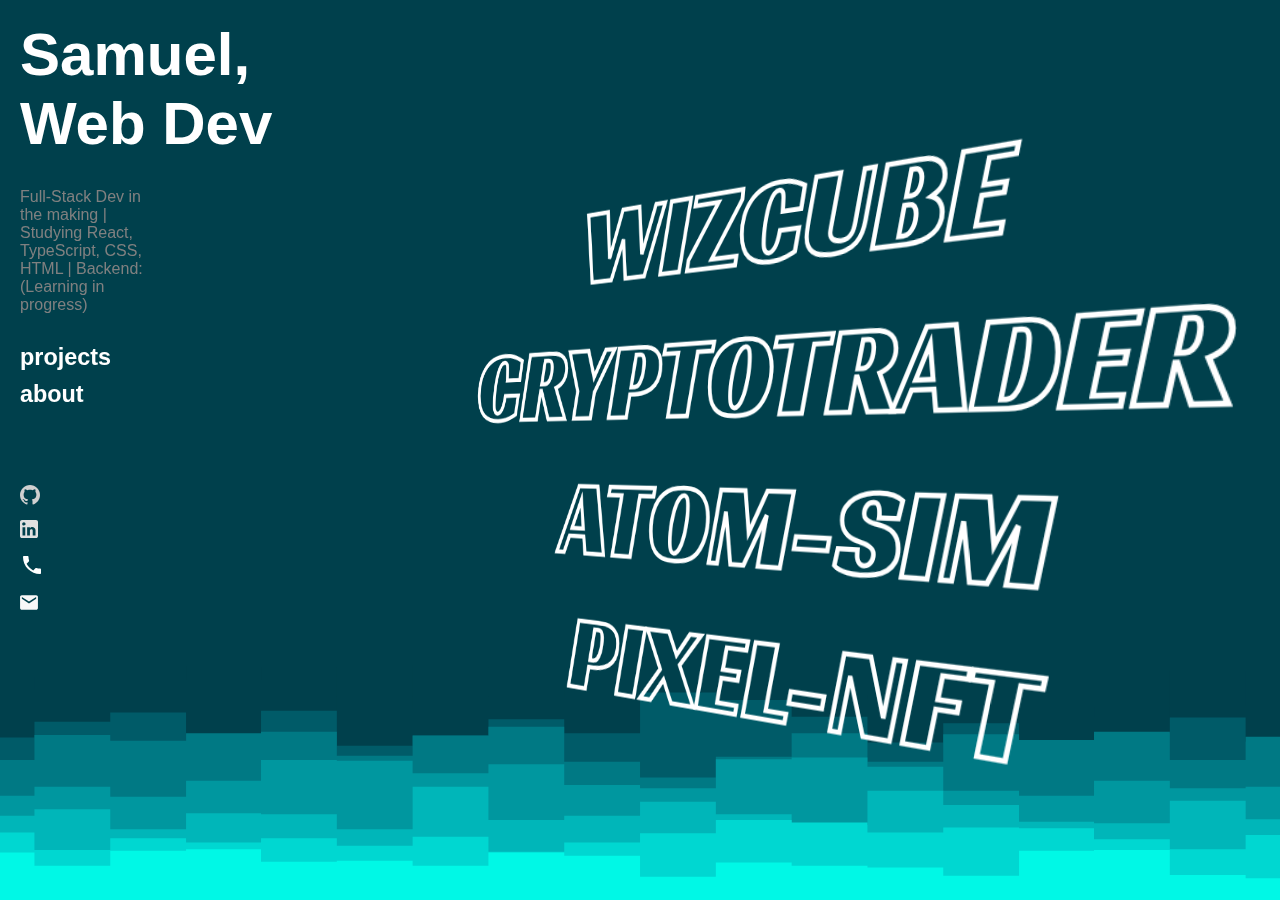
<file: index.html>
<!DOCTYPE html>
<html lang="en">
<head>
    <meta charset="UTF-8">
    <title>Projects</title>
    <link rel="stylesheet" href="style.css">
    <meta name="viewport" content="width=device-width, initial-scale=1" />

    <style>
        /* Your existing CSS styles */
        body {
            opacity: 0; /* Initial opacity set to 0 */
        }

        body.fade-in {
            opacity: 1; /* Opacity set to 1 on page load */
            transition: opacity 1s ease-in-out; /* Add transition effect */
        }
    </style>

</head>
<body onunload='updateOpacity()'>
<script>
    document.addEventListener('DOMContentLoaded', function() {
        // Add 'fade-in' class to the body element after the content is loaded
        document.body.classList.add('fade-in');
    });
</script>
<div id="front">
    <h1 id="logo-name" ><a href="index.html">Samuel, <br> Web Dev</a></h1>
    <div id="menu-wrap">
        <p id="small-pitch">Full-Stack Dev in the making | Studying React, TypeScript, CSS, HTML | Backend: (Learning in progress)</p>
        <div id="menu" ></div>
        <ul id="navbar">
            <ul id="menuss">
                <li id="projects-nav" class="nav-bar">
                    <h3>projects</h3>
                </li>
                <li id="about-nav" class="nav-bar">
                    <h3>about</h3>
                </li>
                <li >
                    <h3 id="socials">
                        socials
                    </h3>
                </li>
            </ul>
            <ul id="logosss">
                <li id='github' class="nav-bar">
                    <a href="https://github.com/SamuelKodehode"><img src="assets/images/Vector.svg" alt=""></a>
                </li>
                <li id="linkedIn" class="nav-bar">
                    <a href="https://www.linkedin.com/in/samuel-stjernstr%C3%B8m-gimse-a098b11b4/"><img src="assets/images/Vector2.svg" alt=""></a>
                </li>
                <li id="phone-number" class="nav-bar">
                    <img id="phonePic" src="assets/images/mdi_phone.svg" alt="">
                    <a href="tel:95464712"><h1 id="numberPhone" >95464712</h1></a>
                </li>
                <li id="email" class="nav-bar">
                    <a href=mailto:samuel.kodehode@gmail.com><img id="mail-pic" src="assets/images/material-symbols_contact-mail-sharp.svg" alt=""></a>
                </li>
            </ul>
        </ul>
    </div>
</div>

<div id="projects">
    <h1 id="wiz-cube" class="project-text">WIZCUBE</h1>
    <h1 id="clicker" class="project-text">CRYPTOTRADER</h1>
    <h1 id="plant-reminder" class="project-text">ATOM-SIM</h1>
    <h1 id="nft" class="project-text">PIXEL-NFT</h1>
</div>
<!--<div class="vig" id="top">
</div>
<div class="vig hey" id="bottom">
</div>-->
<img id="back-ground" src="assets/images/layered-steps-haikei%20(3).svg" alt="">
<script src="script.js"></script>

</body>
</html>
</file>
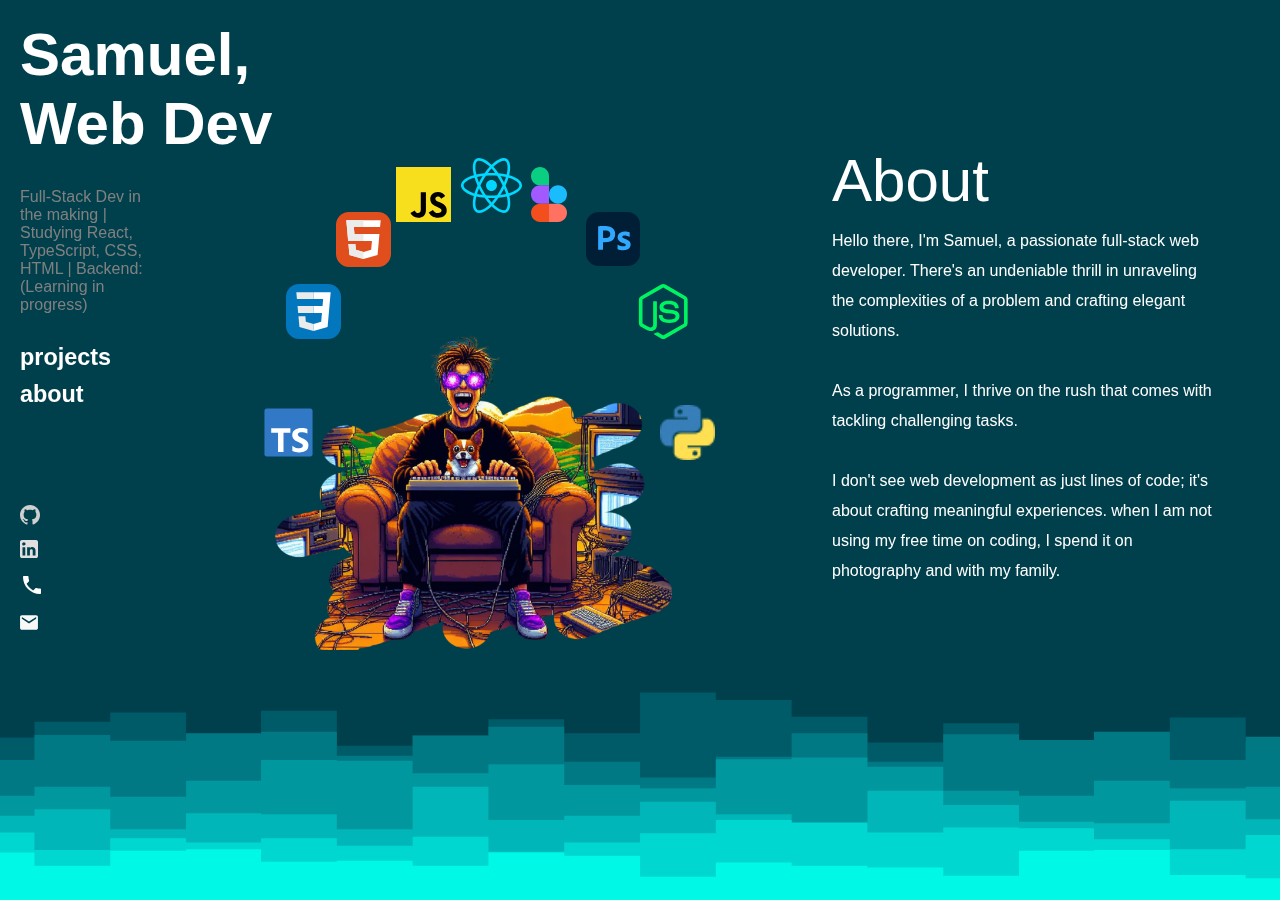
<file: about.html>
<!DOCTYPE html>
<html lang="en">
<head>
	<meta charset="UTF-8">
	<title>Projects</title>
	<link rel="stylesheet" href="aboutStyles.css">
	<meta name="viewport" content="width=device-width, initial-scale=1" />
	<script src="https://code.jquery.com/jquery-3.6.4.min.js"></script>
	<style>

        @keyframes floatSpace {
            20% {
                transform: scale(1.1) translateX(-1%);
                rotate: 4deg;
            }
            40% {
                transform: scale(0.9) translateX(4%);
            }
            60% {
                transform: scale(1.1) translateX(-4%);
                rotate: -4deg;
            }
            80% {
                transform: scale(0.9) translateX(4%);
            }
			100% {

			}
        }

	</style>
	<style>
        /* Your existing CSS styles */
        body {
            opacity: 0; /* Initial opacity set to 0 */
        }

        body.fade-in {
            opacity: 1; /* Opacity set to 1 on page load */
            transition: opacity 1s ease-in-out; /* Add transition effect */
        }
	</style>
	<script>
		document.addEventListener('DOMContentLoaded', function() {
			// Add 'fade-in' class to the body element after the content is loaded
			document.body.classList.add('fade-in');
		});
	</script>
	<script>
		function getRandomDelay() {
			return Math.random() * 4; // Adjust the multiplier for the desired range
		}

		// Apply animation with random delays
		$(document).ready(function() {
			$('.tech-stack-logos').each(function() {
				$(this).css('animation', 'floatSpace 10s infinite linear');
				$(this).css('animation-direction', 'alternate');
				$(this).css('animation-delay', getRandomDelay() + 's');
			});
		});
	</script>
</head>
<body onunload='updateOpacity()'>
<div id="front">
	<h1 id="logo-name" ><a href="index.html">Samuel, <br> Web Dev</a></h1>
	<div id="menu-wrap">
		<p id="small-pitch">Full-Stack Dev in the making | Studying React, TypeScript, CSS, HTML | Backend: (Learning in progress)</p>
		<div id="menu" ></div>
		<ul id="navbar">
			<ul id="menuss">
				<li id="projects-nav" class="nav-bar">
					<h3>projects</h3>
				</li>
				<li id="about-nav" class="nav-bar">
					<h3>about</h3>
				</li>
				<li >
					<h3 id="socials">
						socials
					</h3>
				</li>
			</ul>
			<ul id="logosss">
				<li id='github' class="nav-bar">
					<a href="https://github.com/SamuelKodehode"><img src="assets/images/Vector.svg" alt=""></a>
				</li>
				<li id="linkedIn" class="nav-bar">
					<a href="https://www.linkedin.com/in/samuel-stjernstr%C3%B8m-gimse-a098b11b4/"><img src="assets/images/Vector2.svg" alt=""></a>
				</li>
				<li id="phone-number" class="nav-bar">
					<img id="phonePic" src="assets/images/mdi_phone.svg" alt="">
					<a href="tel:95464712"><h1 id="numberPhone" >95464712</h1></a>
				</li>
				<li id="email" class="nav-bar">
					<a  href=mailto:samuel.kodehode@gmail.com><img  id="mail-pic"  src="assets/images/material-symbols_contact-mail-sharp.svg" alt=""></a>
				</li>
			</ul>

		</ul>
	</div>
</div>
<section id="section-1">
	<div id="profile-pic">
		<div id="tech-stack-about">
			<img id="pic1" class="tech-stack-logos" src="assets/images/vscode-icons_file-type-typescript-official.svg" alt="">
			<img id="pic2" class="tech-stack-logos" src="assets/images/skill-icons_css.svg" alt="">
			<img id="pic3" class="tech-stack-logos" src="assets/images/Group.svg" alt="">
			<img id="pic4" class="tech-stack-logos" src="assets/images/logos_javascript.svg" alt="">
			<img id="pic5" class="tech-stack-logos" src="assets/images/logos_react.svg" alt="">
			<img id="pic6" class="tech-stack-logos" src="assets/images/logos_figma.svg" alt="">
			<img id="pic7" class="tech-stack-logos" src="assets/images/ps.svg" alt="">
			<img id="pic8" class="tech-stack-logos" src="assets/images/node.svg" alt="">
			<img id="pic9" class="tech-stack-logos" src="assets/images/logos_python.png" alt="">
		</div>
		<img id="profile-pic-img" src="assets/images/pp.png" alt="">
	</div>
	<div id="about">
		<h2 id="about-title">About</h2>
		<p id="about-text">
			Hello there, I'm Samuel, a passionate full-stack web developer. There's an undeniable thrill in unraveling the complexities of a problem and crafting elegant solutions.
			<br>
			<br>
			As a programmer, I thrive on the rush that comes with tackling challenging tasks.
			<br>
			<br>
			I don't see web development as just lines of code; it's about crafting meaningful experiences. when I am not using my free time on coding, I spend it on photography and with my family.
		</p>
	</div>
</section>
<img id="back-ground" src="assets/images/layered-steps-haikei%20(3).svg" alt="">

<script src="script.js"></script>
<script src="aboutScript.js"></script>
</body>
</html>
</file>
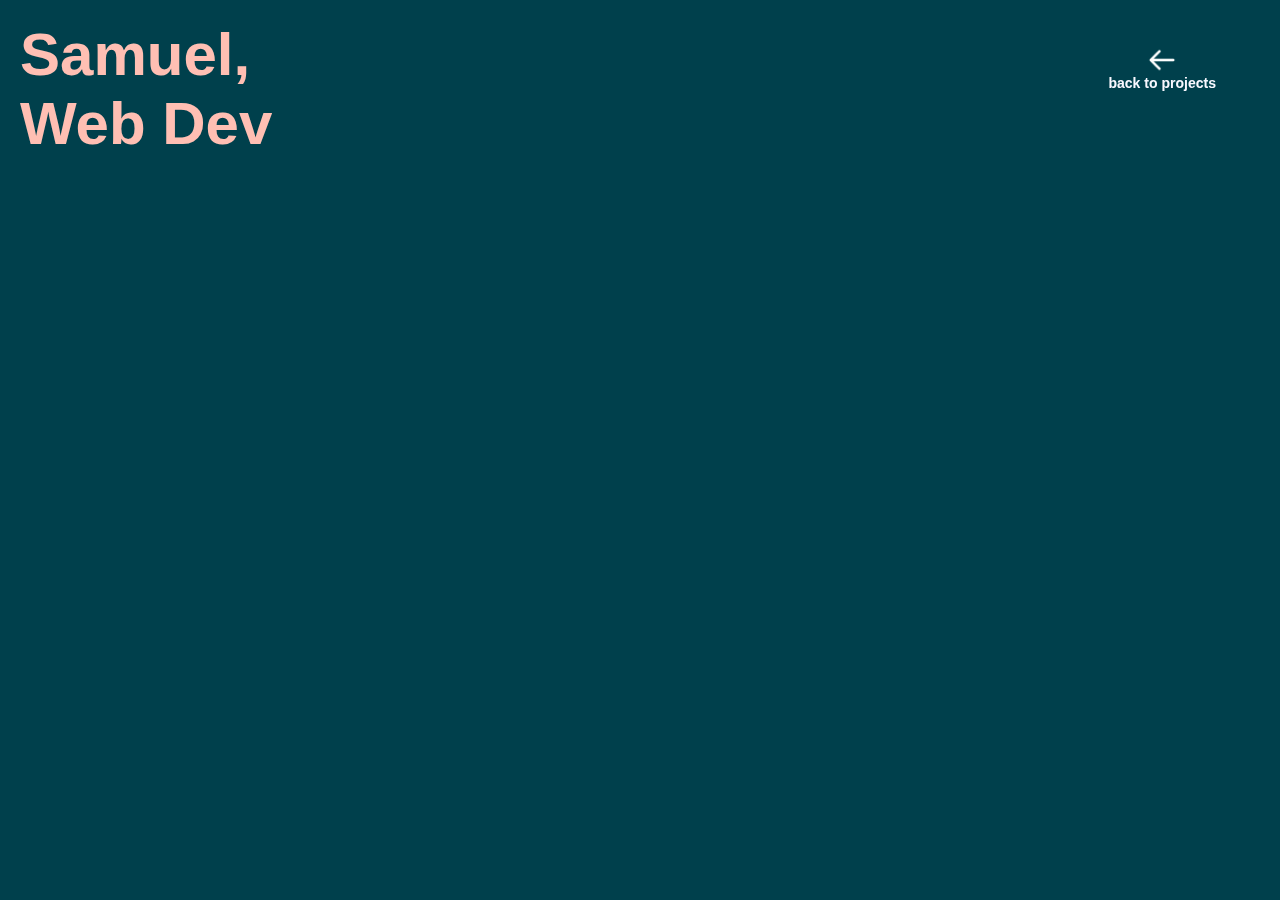
<file: wizCubePage.html>
<!DOCTYPE html>
<html lang="en">
<head>
	<meta charset="UTF-8">
	<title>Wiz-Cube</title>
	<link rel="stylesheet" href="styles-projects.css">
</head>
<body onload="setTimeout(vignetteInn, 700)">
<div id="all">

</div>
<div id="front">
	<h1 id="logo-name" ><a href="index.html">Samuel, <br> Web Dev</a></h1>
</div>

<div id="back-arrow">
	<img id="arrow-img" src="assets/images/arrow-left-55.png" alt="">
	<h3>back to projects</h3>
</div>
<div id="project-hero-div">
	<h1 id="project-title">WizCube</h1>
</div>
<div class="vig" id="top">
</div>
<div class="vig hey" id="bottom">
</div>


<script src="script.js"></script>
</body>
</html>
</file>
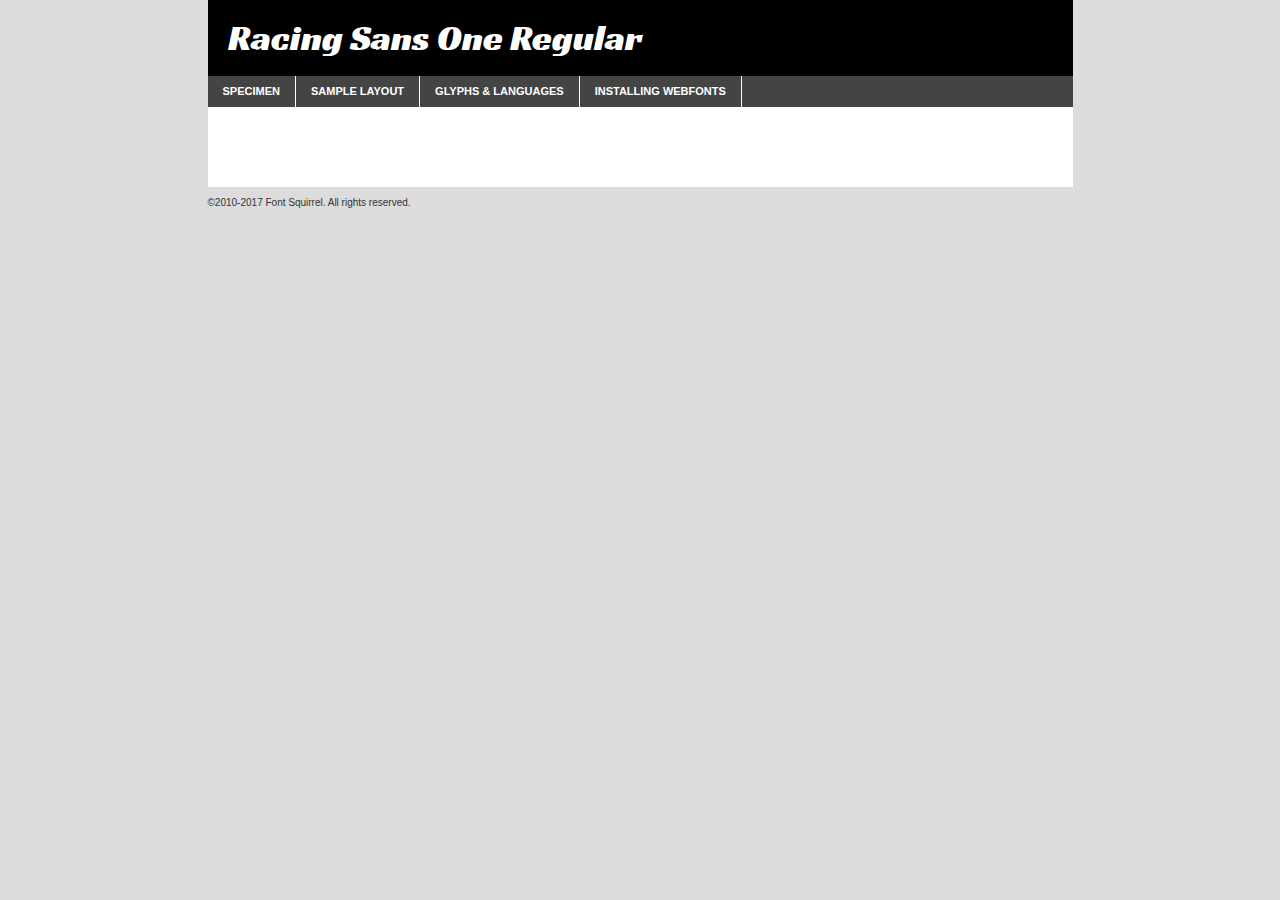
<file: webfontkit-20240203-104219/racingsansone-regular-demo.html>
<!DOCTYPE html PUBLIC "-//W3C//DTD XHTML 1.0 Transitional//EN"
        "http://www.w3.org/TR/xhtml1/DTD/xhtml1-transitional.dtd">

<html xmlns="http://www.w3.org/1999/xhtml" xml:lang="en" lang="en">
<head>
    <meta http-equiv="Content-Type" content="text/html; charset=utf-8"/>
    <script src="http://ajax.googleapis.com/ajax/libs/jquery/1.7.2/jquery.min.js" type="text/javascript" charset="utf-8"></script>
    <script type="text/javascript">
		(function($) {
			$.fn.easyTabs = function(option) {
				var param = jQuery.extend({ fadeSpeed: 'fast', defaultContent: 1, activeClass: 'active' }, option);
				$(this).each(function() {
					var thisId = '#' + this.id;
					if ( param.defaultContent == '' )
					{
						param.defaultContent = 1;
					}
					if ( typeof param.defaultContent == 'number' )
					{
						var defaultTab = $(thisId + ' .tabs li:eq(' + (param.defaultContent - 1) + ') a').attr('href').substr(1);
					}
					else
					{
						var defaultTab = param.defaultContent;
					}
					$(thisId + ' .tabs li a').each(function() {
						var tabToHide = $(this).attr('href').substr(1);
						$('#' + tabToHide).addClass('easytabs-tab-content');
					});
					hideAll();
					changeContent(defaultTab);

					function hideAll() {$(thisId + ' .easytabs-tab-content').hide();}

					function changeContent(tabId)
					{
						hideAll();
						$(thisId + ' .tabs li').removeClass(param.activeClass);
						$(thisId + ' .tabs li a[href=#' + tabId + ']').closest('li').addClass(param.activeClass);
						if ( param.fadeSpeed != 'none' )
						{
							$(thisId + ' #' + tabId).fadeIn(param.fadeSpeed);
						}
						else
						{
							$(thisId + ' #' + tabId).show();
						}
					}

					$(thisId + ' .tabs li').click(function() {
						var tabId = $(this).find('a').attr('href').substr(1);
						changeContent(tabId);
						return false;
					});
				});
			}
		})(jQuery);
    </script>
    <link rel="stylesheet" href="specimen_files/specimen_stylesheet.css" type="text/css" charset="utf-8"/>
    <link rel="stylesheet" href="stylesheet.css" type="text/css" charset="utf-8"/>

    <style type="text/css">
        		body {
			font-family: 'racing_sans_oneregular';
        		}

            </style>

    <title>Racing Sans One Regular Specimen</title>


    <script type="text/javascript" charset="utf-8">
		$(document).ready(function() {
			$('#container').easyTabs({ defaultContent: 1 });
		});
    </script>
</head>

<body>
<div id="container">
    <div id="header">
		Racing Sans One Regular    </div>
    <ul class="tabs">
        <li><a href="#specimen">Specimen</a></li>
        <li><a href="#layout">Sample Layout</a></li>
		        <li><a href="#glyphs">Glyphs &amp; Languages</a></li>
        <li><a href="#installing">Installing Webfonts</a></li>

    </ul>

    <div id="main_content">


        <div id="specimen">

            <div class="section">
                <div class="grid12 firstcol">
                    <div class="huge">AaBb</div>
                </div>
            </div>

            <div class="section">
                <div class="glyph_range">A&#x200B;B&#x200b;C&#x200b;D&#x200b;E&#x200b;F&#x200b;G&#x200b;H&#x200b;I&#x200b;J&#x200b;K&#x200b;L&#x200b;M&#x200b;N&#x200b;O&#x200b;P&#x200b;Q&#x200b;R&#x200b;S&#x200b;T&#x200b;U&#x200b;V&#x200b;W&#x200b;X&#x200b;Y&#x200b;Z&#x200b;a&#x200b;b&#x200b;c&#x200b;d&#x200b;e&#x200b;f&#x200b;g&#x200b;h&#x200b;i&#x200b;j&#x200b;k&#x200b;l&#x200b;m&#x200b;n&#x200b;o&#x200b;p&#x200b;q&#x200b;r&#x200b;s&#x200b;t&#x200b;u&#x200b;v&#x200b;w&#x200b;x&#x200b;y&#x200b;z&#x200b;1&#x200b;2&#x200b;3&#x200b;4&#x200b;5&#x200b;6&#x200b;7&#x200b;8&#x200b;9&#x200b;0&#x200b;&amp;&#x200b;.&#x200b;,&#x200b;?&#x200b;!&#x200b;&#64;&#x200b;(&#x200b;)&#x200b;#&#x200b;$&#x200b;%&#x200b;*&#x200b;+&#x200b;-&#x200b;=&#x200b;:&#x200b;;</div>
            </div>
            <div class="section">
                <div class="grid12 firstcol">
                    <table class="sample_table">
                        <tr>
                            <td>10</td>
                            <td class="size10">abcdefghijklmnopqrstuvwxyzABCDEFGHIJKLMNOPQRSTUVWXYZ0123456789abcdefghijklmnopqrstuvwxyzABCDEFGHIJKLMNOPQRSTUVWXYZ0123456789abcdefghijklmnopqrstuvwxyzABCDEFGHIJKLMNOPQRSTUVWXYZ</td>
                        </tr>
                        <tr>
                            <td>11</td>
                            <td class="size11">abcdefghijklmnopqrstuvwxyzABCDEFGHIJKLMNOPQRSTUVWXYZ0123456789abcdefghijklmnopqrstuvwxyzABCDEFGHIJKLMNOPQRSTUVWXYZ0123456789abcdefghijklmnopqrstuvwxyzABCDEFGHIJKLMNOPQRSTUVWXYZ</td>
                        </tr>
                        <tr>
                            <td>12</td>
                            <td class="size12">abcdefghijklmnopqrstuvwxyzABCDEFGHIJKLMNOPQRSTUVWXYZ0123456789abcdefghijklmnopqrstuvwxyzABCDEFGHIJKLMNOPQRSTUVWXYZ0123456789abcdefghijklmnopqrstuvwxyzABCDEFGHIJKLMNOPQRSTUVWXYZ</td>
                        </tr>
                        <tr>
                            <td>13</td>
                            <td class="size13">abcdefghijklmnopqrstuvwxyzABCDEFGHIJKLMNOPQRSTUVWXYZ0123456789abcdefghijklmnopqrstuvwxyzABCDEFGHIJKLMNOPQRSTUVWXYZ0123456789abcdefghijklmnopqrstuvwxyzABCDEFGHIJKLMNOPQRSTUVWXYZ</td>
                        </tr>
                        <tr>
                            <td>14</td>
                            <td class="size14">abcdefghijklmnopqrstuvwxyzABCDEFGHIJKLMNOPQRSTUVWXYZ0123456789abcdefghijklmnopqrstuvwxyzABCDEFGHIJKLMNOPQRSTUVWXYZ0123456789abcdefghijklmnopqrstuvwxyzABCDEFGHIJKLMNOPQRSTUVWXYZ</td>
                        </tr>
                        <tr>
                            <td>16</td>
                            <td class="size16">abcdefghijklmnopqrstuvwxyzABCDEFGHIJKLMNOPQRSTUVWXYZ0123456789abcdefghijklmnopqrstuvwxyzABCDEFGHIJKLMNOPQRSTUVWXYZ</td>
                        </tr>
                        <tr>
                            <td>18</td>
                            <td class="size18">abcdefghijklmnopqrstuvwxyzABCDEFGHIJKLMNOPQRSTUVWXYZ0123456789abcdefghijklmnopqrstuvwxyzABCDEFGHIJKLMNOPQRSTUVWXYZ</td>
                        </tr>
                        <tr>
                            <td>20</td>
                            <td class="size20">abcdefghijklmnopqrstuvwxyzABCDEFGHIJKLMNOPQRSTUVWXYZ0123456789abcdefghijklmnopqrstuvwxyzABCDEFGHIJKLMNOPQRSTUVWXYZ</td>
                        </tr>
                        <tr>
                            <td>24</td>
                            <td class="size24">abcdefghijklmnopqrstuvwxyzABCDEFGHIJKLMNOPQRSTUVWXYZ0123456789abcdefghijklmnopqrstuvwxyzABCDEFGHIJKLMNOPQRSTUVWXYZ</td>
                        </tr>
                        <tr>
                            <td>30</td>
                            <td class="size30">abcdefghijklmnopqrstuvwxyzABCDEFGHIJKLMNOPQRSTUVWXYZ0123456789abcdefghijklmnopqrstuvwxyzABCDEFGHIJKLMNOPQRSTUVWXYZ</td>
                        </tr>
                        <tr>
                            <td>36</td>
                            <td class="size36">abcdefghijklmnopqrstuvwxyzABCDEFGHIJKLMNOPQRSTUVWXYZ0123456789abcdefghijklmnopqrstuvwxyzABCDEFGHIJKLMNOPQRSTUVWXYZ</td>
                        </tr>
                        <tr>
                            <td>48</td>
                            <td class="size48">abcdefghijklmnopqrstuvwxyzABCDEFGHIJKLMNOPQRSTUVWXYZ0123456789abcdefghijklmnopqrstuvwxyzABCDEFGHIJKLMNOPQRSTUVWXYZ</td>
                        </tr>
                        <tr>
                            <td>60</td>
                            <td class="size60">abcdefghijklmnopqrstuvwxyzABCDEFGHIJKLMNOPQRSTUVWXYZ0123456789abcdefghijklmnopqrstuvwxyzABCDEFGHIJKLMNOPQRSTUVWXYZ</td>
                        </tr>
                        <tr>
                            <td>72</td>
                            <td class="size72">abcdefghijklmnopqrstuvwxyzABCDEFGHIJKLMNOPQRSTUVWXYZ0123456789abcdefghijklmnopqrstuvwxyzABCDEFGHIJKLMNOPQRSTUVWXYZ</td>
                        </tr>
                        <tr>
                            <td>90</td>
                            <td class="size90">abcdefghijklmnopqrstuvwxyzABCDEFGHIJKLMNOPQRSTUVWXYZ0123456789abcdefghijklmnopqrstuvwxyzABCDEFGHIJKLMNOPQRSTUVWXYZ</td>
                        </tr>
                    </table>

                </div>

            </div>


            <div class="section" id="bodycomparison">


                <div id="xheight">
                    <div class="fontbody">&#x25FC;&#x25FC;&#x25FC;&#x25FC;&#x25FC;&#x25FC;&#x25FC;&#x25FC;&#x25FC;&#x25FC;&#x25FC;&#x25FC;&#x25FC;&#x25FC;&#x25FC;&#x25FC;&#x25FC;&#x25FC;&#x25FC;&#x25FC;&#x25FC;&#x25FC;&#x25FC;&#x25FC;&#x25FC;&#x25FC;&#x25FC;&#x25FC;&#x25FC;&#x25FC;&#x25FC;&#x25FC;&#x25FC;&#x25FC;&#x25FC;&#x25FC;&#x25FC;&#x25FC;&#x25FC;&#x25FC;&#x25FC;&#x25FC;&#x25FC;&#x25FC;&#x25FC;&#x25FC;&#x25FC;&#x25FC;&#x25FC;&#x25FC;&#x25FC;&#x25FC;&#x25FC;&#x25FC;&#x25FC;&#x25FC;&#x25FC;&#x25FC;&#x25FC;&#x25FC;&#x25FC;&#x25FC;&#x25FC;&#x25FC;&#x25FC;&#x25FC;&#x25FC;&#x25FC;&#x25FC;&#x25FC;&#x25FC;&#x25FC;&#x25FC;&#x25FC;&#x25FC;&#x25FC;&#x25FC;&#x25FC;&#x25FC;&#x25FC;&#x25FC;&#x25FC;&#x25FC;&#x25FC;&#x25FC;&#x25FC;&#x25FC;&#x25FC;&#x25FC;&#x25FC;&#x25FC;&#x25FC;&#x25FC;&#x25FC;&#x25FC;&#x25FC;&#x25FC;&#x25FC;&#x25FC;body</div>
                    <div class="arialbody">body</div>
                    <div class="verdanabody">body</div>
                    <div class="georgiabody">body</div>
                </div>
                <div class="fontbody" style="z-index:1">
                    body<span>Racing Sans One Regular</span>
                </div>
                <div class="arialbody" style="z-index:1">
                    body<span>Arial</span>
                </div>
                <div class="verdanabody" style="z-index:1">
                    body<span>Verdana</span>
                </div>
                <div class="georgiabody" style="z-index:1">
                    body<span>Georgia</span>
                </div>


            </div>


            <div class="section psample psample_row1" id="">

                <div class="grid2 firstcol">
                    <p class="size10"><span>10.</span>Aenean lacinia bibendum nulla sed consectetur. Fusce dapibus, tellus ac cursus commodo, tortor mauris condimentum nibh, ut fermentum massa justo sit amet risus. Nullam id dolor id nibh ultricies vehicula ut id elit. Cum sociis natoque penatibus et magnis dis parturient montes, nascetur ridiculus mus. Nulla vitae elit libero, a pharetra augue.</p>

                </div>
                <div class="grid3">
                    <p class="size11"><span>11.</span>Aenean lacinia bibendum nulla sed consectetur. Fusce dapibus, tellus ac cursus commodo, tortor mauris condimentum nibh, ut fermentum massa justo sit amet risus. Nullam id dolor id nibh ultricies vehicula ut id elit. Cum sociis natoque penatibus et magnis dis parturient montes, nascetur ridiculus mus. Nulla vitae elit libero, a pharetra augue.</p>

                </div>
                <div class="grid3">
                    <p class="size12"><span>12.</span>Aenean lacinia bibendum nulla sed consectetur. Fusce dapibus, tellus ac cursus commodo, tortor mauris condimentum nibh, ut fermentum massa justo sit amet risus. Nullam id dolor id nibh ultricies vehicula ut id elit. Cum sociis natoque penatibus et magnis dis parturient montes, nascetur ridiculus mus. Nulla vitae elit libero, a pharetra augue.</p>

                </div>
                <div class="grid4">
                    <p class="size13"><span>13.</span>Aenean lacinia bibendum nulla sed consectetur. Fusce dapibus, tellus ac cursus commodo, tortor mauris condimentum nibh, ut fermentum massa justo sit amet risus. Nullam id dolor id nibh ultricies vehicula ut id elit. Cum sociis natoque penatibus et magnis dis parturient montes, nascetur ridiculus mus. Nulla vitae elit libero, a pharetra augue.</p>

                </div>
                <div class="white_blend"></div>

            </div>
            <div class="section psample psample_row2" id="">
                <div class="grid3 firstcol">
                    <p class="size14"><span>14.</span>Aenean lacinia bibendum nulla sed consectetur. Fusce dapibus, tellus ac cursus commodo, tortor mauris condimentum nibh, ut fermentum massa justo sit amet risus. Nullam id dolor id nibh ultricies vehicula ut id elit. Cum sociis natoque penatibus et magnis dis parturient montes, nascetur ridiculus mus. Nulla vitae elit libero, a pharetra augue.</p>

                </div>
                <div class="grid4">
                    <p class="size16"><span>16.</span>Aenean lacinia bibendum nulla sed consectetur. Fusce dapibus, tellus ac cursus commodo, tortor mauris condimentum nibh, ut fermentum massa justo sit amet risus. Nullam id dolor id nibh ultricies vehicula ut id elit. Cum sociis natoque penatibus et magnis dis parturient montes, nascetur ridiculus mus. Nulla vitae elit libero, a pharetra augue.</p>

                </div>
                <div class="grid5">
                    <p class="size18"><span>18.</span>Aenean lacinia bibendum nulla sed consectetur. Fusce dapibus, tellus ac cursus commodo, tortor mauris condimentum nibh, ut fermentum massa justo sit amet risus. Nullam id dolor id nibh ultricies vehicula ut id elit. Cum sociis natoque penatibus et magnis dis parturient montes, nascetur ridiculus mus. Nulla vitae elit libero, a pharetra augue.</p>

                </div>

                <div class="white_blend"></div>

            </div>

            <div class="section psample psample_row3" id="">
                <div class="grid5 firstcol">
                    <p class="size20"><span>20.</span>Aenean lacinia bibendum nulla sed consectetur. Fusce dapibus, tellus ac cursus commodo, tortor mauris condimentum nibh, ut fermentum massa justo sit amet risus. Nullam id dolor id nibh ultricies vehicula ut id elit. Cum sociis natoque penatibus et magnis dis parturient montes, nascetur ridiculus mus. Nulla vitae elit libero, a pharetra augue.</p>
                </div>
                <div class="grid7">
                    <p class="size24"><span>24.</span>Aenean lacinia bibendum nulla sed consectetur. Fusce dapibus, tellus ac cursus commodo, tortor mauris condimentum nibh, ut fermentum massa justo sit amet risus. Nullam id dolor id nibh ultricies vehicula ut id elit. Cum sociis natoque penatibus et magnis dis parturient montes, nascetur ridiculus mus. Nulla vitae elit libero, a pharetra augue.</p>
                </div>

                <div class="white_blend"></div>

            </div>

            <div class="section psample psample_row4" id="">
                <div class="grid12 firstcol">
                    <p class="size30"><span>30.</span>Aenean lacinia bibendum nulla sed consectetur. Fusce dapibus, tellus ac cursus commodo, tortor mauris condimentum nibh, ut fermentum massa justo sit amet risus. Nullam id dolor id nibh ultricies vehicula ut id elit. Cum sociis natoque penatibus et magnis dis parturient montes, nascetur ridiculus mus. Nulla vitae elit libero, a pharetra augue.</p>
                </div>
                <div class="white_blend"></div>

            </div>


            <div class="section psample psample_row1 fullreverse">
                <div class="grid2 firstcol">
                    <p class="size10"><span>10.</span>Aenean lacinia bibendum nulla sed consectetur. Fusce dapibus, tellus ac cursus commodo, tortor mauris condimentum nibh, ut fermentum massa justo sit amet risus. Nullam id dolor id nibh ultricies vehicula ut id elit. Cum sociis natoque penatibus et magnis dis parturient montes, nascetur ridiculus mus. Nulla vitae elit libero, a pharetra augue.</p>

                </div>
                <div class="grid3">
                    <p class="size11"><span>11.</span>Aenean lacinia bibendum nulla sed consectetur. Fusce dapibus, tellus ac cursus commodo, tortor mauris condimentum nibh, ut fermentum massa justo sit amet risus. Nullam id dolor id nibh ultricies vehicula ut id elit. Cum sociis natoque penatibus et magnis dis parturient montes, nascetur ridiculus mus. Nulla vitae elit libero, a pharetra augue.</p>

                </div>
                <div class="grid3">
                    <p class="size12"><span>12.</span>Aenean lacinia bibendum nulla sed consectetur. Fusce dapibus, tellus ac cursus commodo, tortor mauris condimentum nibh, ut fermentum massa justo sit amet risus. Nullam id dolor id nibh ultricies vehicula ut id elit. Cum sociis natoque penatibus et magnis dis parturient montes, nascetur ridiculus mus. Nulla vitae elit libero, a pharetra augue.</p>

                </div>
                <div class="grid4">
                    <p class="size13"><span>13.</span>Aenean lacinia bibendum nulla sed consectetur. Fusce dapibus, tellus ac cursus commodo, tortor mauris condimentum nibh, ut fermentum massa justo sit amet risus. Nullam id dolor id nibh ultricies vehicula ut id elit. Cum sociis natoque penatibus et magnis dis parturient montes, nascetur ridiculus mus. Nulla vitae elit libero, a pharetra augue.</p>

                </div>
                <div class="black_blend"></div>

            </div>

            <div class="section psample psample_row2 fullreverse">
                <div class="grid3 firstcol">
                    <p class="size14"><span>14.</span>Aenean lacinia bibendum nulla sed consectetur. Fusce dapibus, tellus ac cursus commodo, tortor mauris condimentum nibh, ut fermentum massa justo sit amet risus. Nullam id dolor id nibh ultricies vehicula ut id elit. Cum sociis natoque penatibus et magnis dis parturient montes, nascetur ridiculus mus. Nulla vitae elit libero, a pharetra augue.</p>

                </div>
                <div class="grid4">
                    <p class="size16"><span>16.</span>Aenean lacinia bibendum nulla sed consectetur. Fusce dapibus, tellus ac cursus commodo, tortor mauris condimentum nibh, ut fermentum massa justo sit amet risus. Nullam id dolor id nibh ultricies vehicula ut id elit. Cum sociis natoque penatibus et magnis dis parturient montes, nascetur ridiculus mus. Nulla vitae elit libero, a pharetra augue.</p>

                </div>
                <div class="grid5">
                    <p class="size18"><span>18.</span>Aenean lacinia bibendum nulla sed consectetur. Fusce dapibus, tellus ac cursus commodo, tortor mauris condimentum nibh, ut fermentum massa justo sit amet risus. Nullam id dolor id nibh ultricies vehicula ut id elit. Cum sociis natoque penatibus et magnis dis parturient montes, nascetur ridiculus mus. Nulla vitae elit libero, a pharetra augue.</p>

                </div>
                <div class="black_blend"></div>

            </div>

            <div class="section psample fullreverse psample_row3" id="">
                <div class="grid5 firstcol">
                    <p class="size20"><span>20.</span>Aenean lacinia bibendum nulla sed consectetur. Fusce dapibus, tellus ac cursus commodo, tortor mauris condimentum nibh, ut fermentum massa justo sit amet risus. Nullam id dolor id nibh ultricies vehicula ut id elit. Cum sociis natoque penatibus et magnis dis parturient montes, nascetur ridiculus mus. Nulla vitae elit libero, a pharetra augue.</p>
                </div>
                <div class="grid7">
                    <p class="size24"><span>24.</span>Aenean lacinia bibendum nulla sed consectetur. Fusce dapibus, tellus ac cursus commodo, tortor mauris condimentum nibh, ut fermentum massa justo sit amet risus. Nullam id dolor id nibh ultricies vehicula ut id elit. Cum sociis natoque penatibus et magnis dis parturient montes, nascetur ridiculus mus. Nulla vitae elit libero, a pharetra augue.</p>
                </div>

                <div class="black_blend"></div>

            </div>

            <div class="section psample fullreverse psample_row4" id="" style="border-bottom: 20px #000 solid;">
                <div class="grid12 firstcol">
                    <p class="size30"><span>30.</span>Aenean lacinia bibendum nulla sed consectetur. Fusce dapibus, tellus ac cursus commodo, tortor mauris condimentum nibh, ut fermentum massa justo sit amet risus. Nullam id dolor id nibh ultricies vehicula ut id elit. Cum sociis natoque penatibus et magnis dis parturient montes, nascetur ridiculus mus. Nulla vitae elit libero, a pharetra augue.</p>
                </div>
                <div class="black_blend"></div>

            </div>


        </div>

        <div id="layout">

            <div class="section">

                <div class="grid12 firstcol">
                    <h1>Lorem Ipsum Dolor</h1>
                    <h2>Etiam porta sem malesuada magna mollis euismod</h2>

                    <p class="byline">By <a href="#link">Aenean Lacinia</a></p>
                </div>
            </div>
            <div class="section">
                <div class="grid8 firstcol">
                    <p class="large">Donec sed odio dui. Morbi leo risus, porta ac consectetur ac, vestibulum at eros. Fusce dapibus, tellus ac cursus commodo, tortor mauris condimentum nibh, ut fermentum massa justo sit amet risus. </p>


                    <h3>Pellentesque ornare sem</h3>

                    <p>Maecenas sed diam eget risus varius blandit sit amet non magna. Maecenas faucibus mollis interdum. Donec ullamcorper nulla non metus auctor fringilla. Nullam id dolor id nibh ultricies vehicula ut id elit. Nullam id dolor id nibh ultricies vehicula ut id elit. </p>

                    <p>Aenean eu leo quam. Pellentesque ornare sem lacinia quam venenatis vestibulum. Lorem ipsum dolor sit amet, consectetur adipiscing elit. Cum sociis natoque penatibus et magnis dis parturient montes, nascetur ridiculus mus. </p>

                    <p>Nulla vitae elit libero, a pharetra augue. Praesent commodo cursus magna, vel scelerisque nisl consectetur et. Aenean lacinia bibendum nulla sed consectetur. </p>

                    <p>Nullam quis risus eget urna mollis ornare vel eu leo. Nullam quis risus eget urna mollis ornare vel eu leo. Maecenas sed diam eget risus varius blandit sit amet non magna. Donec ullamcorper nulla non metus auctor fringilla. </p>

                    <h3>Cras mattis consectetur</h3>

                    <p>Aenean eu leo quam. Pellentesque ornare sem lacinia quam venenatis vestibulum. Aenean lacinia bibendum nulla sed consectetur. Integer posuere erat a ante venenatis dapibus posuere velit aliquet. Cras mattis consectetur purus sit amet fermentum. </p>

                    <p>Nullam id dolor id nibh ultricies vehicula ut id elit. Nullam quis risus eget urna mollis ornare vel eu leo. Cras mattis consectetur purus sit amet fermentum.</p>
                </div>

                <div class="grid4 sidebar">

                    <div class="box reverse">
                        <p class="last">Nullam quis risus eget urna mollis ornare vel eu leo. Donec ullamcorper nulla non metus auctor fringilla. Cras mattis consectetur purus sit amet fermentum. Sed posuere consectetur est at lobortis. Lorem ipsum dolor sit amet, consectetur adipiscing elit. </p>
                    </div>

                    <p class="caption">Maecenas sed diam eget risus varius.</p>

                    <p>Vestibulum id ligula porta felis euismod semper. Integer posuere erat a ante venenatis dapibus posuere velit aliquet. Vestibulum id ligula porta felis euismod semper. Sed posuere consectetur est at lobortis. Maecenas sed diam eget risus varius blandit sit amet non magna. Fusce dapibus, tellus ac cursus commodo, tortor mauris condimentum nibh, ut fermentum massa justo sit amet risus. </p>


                    <p>Duis mollis, est non commodo luctus, nisi erat porttitor ligula, eget lacinia odio sem nec elit. Aenean lacinia bibendum nulla sed consectetur. Vivamus sagittis lacus vel augue laoreet rutrum faucibus dolor auctor. Aenean lacinia bibendum nulla sed consectetur. Nullam quis risus eget urna mollis ornare vel eu leo. </p>

                    <p>Praesent commodo cursus magna, vel scelerisque nisl consectetur et. Donec ullamcorper nulla non metus auctor fringilla. Maecenas faucibus mollis interdum. Fusce dapibus, tellus ac cursus commodo, tortor mauris condimentum nibh, ut fermentum massa justo sit amet risus. </p>

                </div>
            </div>

        </div>


		

        <div id="glyphs">
            <div class="section">
                <div class="grid12 firstcol">

                    <h1>Language Support</h1>
                    <p>The subset of Racing Sans One Regular in this kit supports the following languages:<br/>

						Albanian, Basque, Breton, Chamorro, Danish, Dutch, English, Faroese, Finnish, French, Frisian, Galician, German, Icelandic, Italian, Malagasy, Norwegian, Portuguese, Spanish, Alsatian, Aragonese, Arapaho, Arrernte, Asturian, Aymara, Bislama, Cebuano, Corsican, Fijian, French_creole, Genoese, Gilbertese, Greenlandic, Haitian_creole, Hiligaynon, Hmong, Hopi, Ibanag, Iloko_ilokano, Indonesian, Interglossa_glosa, Interlingua, Irish_gaelic, Jerriais, Lojban, Lombard, Luxembourgeois, Manx, Mohawk, Norfolk_pitcairnese, Occitan, Oromo, Pangasinan, Papiamento, Piedmontese, Potawatomi, Rhaeto-romance, Romansh, Rotokas, Sami_lule, Samoan, Sardinian, Scots_gaelic, Seychelles_creole, Shona, Sicilian, Somali, Southern_ndebele, Swahili, Swati_swazi, Tagalog_filipino_pilipino, Tetum, Tok_pisin, Uyghur_latinized, Volapuk, Walloon, Warlpiri, Xhosa, Yapese, Zulu, Latinbasic, Ubasic, Demo                    </p>
                    <h1>Glyph Chart</h1>
                    <p>The subset of Racing Sans One Regular in this kit includes all the glyphs listed below. Unicode entities are included above each glyph to help you insert individual characters into your layout.</p>
                    <div id="glyph_chart">

																				                                <div><p>&amp;#13;</p>&#13;</div>
																				                                <div><p>&amp;#32;</p>&#32;</div>
																				                                <div><p>&amp;#33;</p>&#33;</div>
																				                                <div><p>&amp;#34;</p>&#34;</div>
																				                                <div><p>&amp;#35;</p>&#35;</div>
																				                                <div><p>&amp;#36;</p>&#36;</div>
																				                                <div><p>&amp;#37;</p>&#37;</div>
																				                                <div><p>&amp;#38;</p>&#38;</div>
																				                                <div><p>&amp;#39;</p>&#39;</div>
																				                                <div><p>&amp;#40;</p>&#40;</div>
																				                                <div><p>&amp;#41;</p>&#41;</div>
																				                                <div><p>&amp;#42;</p>&#42;</div>
																				                                <div><p>&amp;#43;</p>&#43;</div>
																				                                <div><p>&amp;#44;</p>&#44;</div>
																				                                <div><p>&amp;#45;</p>&#45;</div>
																				                                <div><p>&amp;#46;</p>&#46;</div>
																				                                <div><p>&amp;#47;</p>&#47;</div>
																				                                <div><p>&amp;#48;</p>&#48;</div>
																				                                <div><p>&amp;#49;</p>&#49;</div>
																				                                <div><p>&amp;#50;</p>&#50;</div>
																				                                <div><p>&amp;#51;</p>&#51;</div>
																				                                <div><p>&amp;#52;</p>&#52;</div>
																				                                <div><p>&amp;#53;</p>&#53;</div>
																				                                <div><p>&amp;#54;</p>&#54;</div>
																				                                <div><p>&amp;#55;</p>&#55;</div>
																				                                <div><p>&amp;#56;</p>&#56;</div>
																				                                <div><p>&amp;#57;</p>&#57;</div>
																				                                <div><p>&amp;#58;</p>&#58;</div>
																				                                <div><p>&amp;#59;</p>&#59;</div>
																				                                <div><p>&amp;#60;</p>&#60;</div>
																				                                <div><p>&amp;#61;</p>&#61;</div>
																				                                <div><p>&amp;#62;</p>&#62;</div>
																				                                <div><p>&amp;#63;</p>&#63;</div>
																				                                <div><p>&amp;#64;</p>&#64;</div>
																				                                <div><p>&amp;#65;</p>&#65;</div>
																				                                <div><p>&amp;#66;</p>&#66;</div>
																				                                <div><p>&amp;#67;</p>&#67;</div>
																				                                <div><p>&amp;#68;</p>&#68;</div>
																				                                <div><p>&amp;#69;</p>&#69;</div>
																				                                <div><p>&amp;#70;</p>&#70;</div>
																				                                <div><p>&amp;#71;</p>&#71;</div>
																				                                <div><p>&amp;#72;</p>&#72;</div>
																				                                <div><p>&amp;#73;</p>&#73;</div>
																				                                <div><p>&amp;#74;</p>&#74;</div>
																				                                <div><p>&amp;#75;</p>&#75;</div>
																				                                <div><p>&amp;#76;</p>&#76;</div>
																				                                <div><p>&amp;#77;</p>&#77;</div>
																				                                <div><p>&amp;#78;</p>&#78;</div>
																				                                <div><p>&amp;#79;</p>&#79;</div>
																				                                <div><p>&amp;#80;</p>&#80;</div>
																				                                <div><p>&amp;#81;</p>&#81;</div>
																				                                <div><p>&amp;#82;</p>&#82;</div>
																				                                <div><p>&amp;#83;</p>&#83;</div>
																				                                <div><p>&amp;#84;</p>&#84;</div>
																				                                <div><p>&amp;#85;</p>&#85;</div>
																				                                <div><p>&amp;#86;</p>&#86;</div>
																				                                <div><p>&amp;#87;</p>&#87;</div>
																				                                <div><p>&amp;#88;</p>&#88;</div>
																				                                <div><p>&amp;#89;</p>&#89;</div>
																				                                <div><p>&amp;#90;</p>&#90;</div>
																				                                <div><p>&amp;#91;</p>&#91;</div>
																				                                <div><p>&amp;#92;</p>&#92;</div>
																				                                <div><p>&amp;#93;</p>&#93;</div>
																				                                <div><p>&amp;#94;</p>&#94;</div>
																				                                <div><p>&amp;#95;</p>&#95;</div>
																				                                <div><p>&amp;#96;</p>&#96;</div>
																				                                <div><p>&amp;#97;</p>&#97;</div>
																				                                <div><p>&amp;#98;</p>&#98;</div>
																				                                <div><p>&amp;#99;</p>&#99;</div>
																				                                <div><p>&amp;#100;</p>&#100;</div>
																				                                <div><p>&amp;#101;</p>&#101;</div>
																				                                <div><p>&amp;#102;</p>&#102;</div>
																				                                <div><p>&amp;#103;</p>&#103;</div>
																				                                <div><p>&amp;#104;</p>&#104;</div>
																				                                <div><p>&amp;#105;</p>&#105;</div>
																				                                <div><p>&amp;#106;</p>&#106;</div>
																				                                <div><p>&amp;#107;</p>&#107;</div>
																				                                <div><p>&amp;#108;</p>&#108;</div>
																				                                <div><p>&amp;#109;</p>&#109;</div>
																				                                <div><p>&amp;#110;</p>&#110;</div>
																				                                <div><p>&amp;#111;</p>&#111;</div>
																				                                <div><p>&amp;#112;</p>&#112;</div>
																				                                <div><p>&amp;#113;</p>&#113;</div>
																				                                <div><p>&amp;#114;</p>&#114;</div>
																				                                <div><p>&amp;#115;</p>&#115;</div>
																				                                <div><p>&amp;#116;</p>&#116;</div>
																				                                <div><p>&amp;#117;</p>&#117;</div>
																				                                <div><p>&amp;#118;</p>&#118;</div>
																				                                <div><p>&amp;#119;</p>&#119;</div>
																				                                <div><p>&amp;#120;</p>&#120;</div>
																				                                <div><p>&amp;#121;</p>&#121;</div>
																				                                <div><p>&amp;#122;</p>&#122;</div>
																				                                <div><p>&amp;#123;</p>&#123;</div>
																				                                <div><p>&amp;#124;</p>&#124;</div>
																				                                <div><p>&amp;#125;</p>&#125;</div>
																				                                <div><p>&amp;#126;</p>&#126;</div>
																				                                <div><p>&amp;#160;</p>&#160;</div>
																				                                <div><p>&amp;#161;</p>&#161;</div>
																				                                <div><p>&amp;#162;</p>&#162;</div>
																				                                <div><p>&amp;#163;</p>&#163;</div>
																				                                <div><p>&amp;#164;</p>&#164;</div>
																				                                <div><p>&amp;#165;</p>&#165;</div>
																				                                <div><p>&amp;#166;</p>&#166;</div>
																				                                <div><p>&amp;#167;</p>&#167;</div>
																				                                <div><p>&amp;#168;</p>&#168;</div>
																				                                <div><p>&amp;#169;</p>&#169;</div>
																				                                <div><p>&amp;#170;</p>&#170;</div>
																				                                <div><p>&amp;#171;</p>&#171;</div>
																				                                <div><p>&amp;#172;</p>&#172;</div>
																				                                <div><p>&amp;#173;</p>&#173;</div>
																				                                <div><p>&amp;#174;</p>&#174;</div>
																				                                <div><p>&amp;#175;</p>&#175;</div>
																				                                <div><p>&amp;#176;</p>&#176;</div>
																				                                <div><p>&amp;#177;</p>&#177;</div>
																				                                <div><p>&amp;#178;</p>&#178;</div>
																				                                <div><p>&amp;#179;</p>&#179;</div>
																				                                <div><p>&amp;#180;</p>&#180;</div>
																				                                <div><p>&amp;#181;</p>&#181;</div>
																				                                <div><p>&amp;#182;</p>&#182;</div>
																				                                <div><p>&amp;#183;</p>&#183;</div>
																				                                <div><p>&amp;#184;</p>&#184;</div>
																				                                <div><p>&amp;#185;</p>&#185;</div>
																				                                <div><p>&amp;#186;</p>&#186;</div>
																				                                <div><p>&amp;#187;</p>&#187;</div>
																				                                <div><p>&amp;#188;</p>&#188;</div>
																				                                <div><p>&amp;#189;</p>&#189;</div>
																				                                <div><p>&amp;#190;</p>&#190;</div>
																				                                <div><p>&amp;#191;</p>&#191;</div>
																				                                <div><p>&amp;#192;</p>&#192;</div>
																				                                <div><p>&amp;#193;</p>&#193;</div>
																				                                <div><p>&amp;#194;</p>&#194;</div>
																				                                <div><p>&amp;#195;</p>&#195;</div>
																				                                <div><p>&amp;#196;</p>&#196;</div>
																				                                <div><p>&amp;#197;</p>&#197;</div>
																				                                <div><p>&amp;#198;</p>&#198;</div>
																				                                <div><p>&amp;#199;</p>&#199;</div>
																				                                <div><p>&amp;#200;</p>&#200;</div>
																				                                <div><p>&amp;#201;</p>&#201;</div>
																				                                <div><p>&amp;#202;</p>&#202;</div>
																				                                <div><p>&amp;#203;</p>&#203;</div>
																				                                <div><p>&amp;#204;</p>&#204;</div>
																				                                <div><p>&amp;#205;</p>&#205;</div>
																				                                <div><p>&amp;#206;</p>&#206;</div>
																				                                <div><p>&amp;#207;</p>&#207;</div>
																				                                <div><p>&amp;#208;</p>&#208;</div>
																				                                <div><p>&amp;#209;</p>&#209;</div>
																				                                <div><p>&amp;#210;</p>&#210;</div>
																				                                <div><p>&amp;#211;</p>&#211;</div>
																				                                <div><p>&amp;#212;</p>&#212;</div>
																				                                <div><p>&amp;#213;</p>&#213;</div>
																				                                <div><p>&amp;#214;</p>&#214;</div>
																				                                <div><p>&amp;#215;</p>&#215;</div>
																				                                <div><p>&amp;#216;</p>&#216;</div>
																				                                <div><p>&amp;#217;</p>&#217;</div>
																				                                <div><p>&amp;#218;</p>&#218;</div>
																				                                <div><p>&amp;#219;</p>&#219;</div>
																				                                <div><p>&amp;#220;</p>&#220;</div>
																				                                <div><p>&amp;#221;</p>&#221;</div>
																				                                <div><p>&amp;#222;</p>&#222;</div>
																				                                <div><p>&amp;#223;</p>&#223;</div>
																				                                <div><p>&amp;#224;</p>&#224;</div>
																				                                <div><p>&amp;#225;</p>&#225;</div>
																				                                <div><p>&amp;#226;</p>&#226;</div>
																				                                <div><p>&amp;#227;</p>&#227;</div>
																				                                <div><p>&amp;#228;</p>&#228;</div>
																				                                <div><p>&amp;#229;</p>&#229;</div>
																				                                <div><p>&amp;#230;</p>&#230;</div>
																				                                <div><p>&amp;#231;</p>&#231;</div>
																				                                <div><p>&amp;#232;</p>&#232;</div>
																				                                <div><p>&amp;#233;</p>&#233;</div>
																				                                <div><p>&amp;#234;</p>&#234;</div>
																				                                <div><p>&amp;#235;</p>&#235;</div>
																				                                <div><p>&amp;#236;</p>&#236;</div>
																				                                <div><p>&amp;#237;</p>&#237;</div>
																				                                <div><p>&amp;#238;</p>&#238;</div>
																				                                <div><p>&amp;#239;</p>&#239;</div>
																				                                <div><p>&amp;#240;</p>&#240;</div>
																				                                <div><p>&amp;#241;</p>&#241;</div>
																				                                <div><p>&amp;#242;</p>&#242;</div>
																				                                <div><p>&amp;#243;</p>&#243;</div>
																				                                <div><p>&amp;#244;</p>&#244;</div>
																				                                <div><p>&amp;#245;</p>&#245;</div>
																				                                <div><p>&amp;#246;</p>&#246;</div>
																				                                <div><p>&amp;#247;</p>&#247;</div>
																				                                <div><p>&amp;#248;</p>&#248;</div>
																				                                <div><p>&amp;#249;</p>&#249;</div>
																				                                <div><p>&amp;#250;</p>&#250;</div>
																				                                <div><p>&amp;#251;</p>&#251;</div>
																				                                <div><p>&amp;#252;</p>&#252;</div>
																				                                <div><p>&amp;#253;</p>&#253;</div>
																				                                <div><p>&amp;#254;</p>&#254;</div>
																				                                <div><p>&amp;#255;</p>&#255;</div>
																				                                <div><p>&amp;#338;</p>&#338;</div>
																				                                <div><p>&amp;#339;</p>&#339;</div>
																				                                <div><p>&amp;#376;</p>&#376;</div>
																				                                <div><p>&amp;#710;</p>&#710;</div>
																				                                <div><p>&amp;#732;</p>&#732;</div>
																				                                <div><p>&amp;#8192;</p>&#8192;</div>
																				                                <div><p>&amp;#8193;</p>&#8193;</div>
																				                                <div><p>&amp;#8194;</p>&#8194;</div>
																				                                <div><p>&amp;#8195;</p>&#8195;</div>
																				                                <div><p>&amp;#8196;</p>&#8196;</div>
																				                                <div><p>&amp;#8197;</p>&#8197;</div>
																				                                <div><p>&amp;#8198;</p>&#8198;</div>
																				                                <div><p>&amp;#8199;</p>&#8199;</div>
																				                                <div><p>&amp;#8200;</p>&#8200;</div>
																				                                <div><p>&amp;#8201;</p>&#8201;</div>
																				                                <div><p>&amp;#8202;</p>&#8202;</div>
																				                                <div><p>&amp;#8208;</p>&#8208;</div>
																				                                <div><p>&amp;#8209;</p>&#8209;</div>
																				                                <div><p>&amp;#8210;</p>&#8210;</div>
																				                                <div><p>&amp;#8211;</p>&#8211;</div>
																				                                <div><p>&amp;#8212;</p>&#8212;</div>
																				                                <div><p>&amp;#8216;</p>&#8216;</div>
																				                                <div><p>&amp;#8217;</p>&#8217;</div>
																				                                <div><p>&amp;#8218;</p>&#8218;</div>
																				                                <div><p>&amp;#8220;</p>&#8220;</div>
																				                                <div><p>&amp;#8221;</p>&#8221;</div>
																				                                <div><p>&amp;#8222;</p>&#8222;</div>
																				                                <div><p>&amp;#8226;</p>&#8226;</div>
																				                                <div><p>&amp;#8230;</p>&#8230;</div>
																				                                <div><p>&amp;#8239;</p>&#8239;</div>
																				                                <div><p>&amp;#8249;</p>&#8249;</div>
																				                                <div><p>&amp;#8250;</p>&#8250;</div>
																				                                <div><p>&amp;#8287;</p>&#8287;</div>
																				                                <div><p>&amp;#8364;</p>&#8364;</div>
																				                                <div><p>&amp;#8482;</p>&#8482;</div>
																				                                <div><p>&amp;#9724;</p>&#9724;</div>
																				                                <div><p>&amp;#64257;</p>&#64257;</div>
																				                                <div><p>&amp;#64258;</p>&#64258;</div>
																				                                <div><p>&amp;#64259;</p>&#64259;</div>
																				                                <div><p>&amp;#64260;</p>&#64260;</div>
																																													                    </div>
                </div>


            </div>
        </div>


        <div id="specs">

        </div>

        <div id="installing">
            <div class="section">
                <div class="grid7 firstcol">
                    <h1>Installing Webfonts</h1>

                    <p>Webfonts are supported by all major browser platforms but not all in the same way. There are currently four different font formats that must be included in order to target all browsers. This includes TTF, WOFF, EOT and SVG.</p>

                    <h2>1. Upload your webfonts</h2>
                    <p>You must upload your webfont kit to your website. They should be in or near the same directory as your CSS files.</p>

                    <h2>2. Include the webfont stylesheet</h2>
                    <p>A special CSS @font-face declaration helps the various browsers select the appropriate font it needs without causing you a bunch of headaches. Learn more about this syntax by reading the <a href="https://www.fontspring.com/blog/further-hardening-of-the-bulletproof-syntax">Fontspring blog post</a> about it. The code for it is as follows:</p>


                    <code>
                        @font-face{
                        font-family: 'MyWebFont';
                        src: url('WebFont.eot');
                        src: url('WebFont.eot?#iefix') format('embedded-opentype'),
                        url('WebFont.woff') format('woff'),
                        url('WebFont.ttf') format('truetype'),
                        url('WebFont.svg#webfont') format('svg');
                        }
                    </code>

                    <p>We've already gone ahead and generated the code for you. All you have to do is link to the stylesheet in your HTML, like this:</p>
                    <code>&lt;link rel=&quot;stylesheet&quot; href=&quot;stylesheet.css&quot; type=&quot;text/css&quot; charset=&quot;utf-8&quot; /&gt;</code>

                    <h2>3. Modify your own stylesheet</h2>
                    <p>To take advantage of your new fonts, you must tell your stylesheet to use them. Look at the original @font-face declaration above and find the property called "font-family." The name linked there will be what you use to reference the font. Prepend that webfont name to the font stack in the "font-family" property, inside the selector you want to change. For example:</p>
                    <code>p { font-family: 'WebFont', Arial, sans-serif; }</code>

                    <h2>4. Test</h2>
                    <p>Getting webfonts to work cross-browser <em>can</em> be tricky. Use the information in the sidebar to help you if you find that fonts aren't loading in a particular browser.</p>
                </div>

                <div class="grid5 sidebar">
                    <div class="box">
                        <h2>Troubleshooting<br/>Font-Face Problems</h2>
                        <p>Having trouble getting your webfonts to load in your new website? Here are some tips to sort out what might be the problem.</p>

                        <h3>Fonts not showing in any browser</h3>

                        <p>This sounds like you need to work on the plumbing. You either did not upload the fonts to the correct directory, or you did not link the fonts properly in the CSS. If you've confirmed that all this is correct and you still have a problem, take a look at your .htaccess file and see if requests are getting intercepted.</p>

                        <h3>Fonts not loading in iPhone or iPad</h3>

                        <p>The most common problem here is that you are serving the fonts from an IIS server. IIS refuses to serve files that have unknown MIME types. If that is the case, you must set the MIME type for SVG to "image/svg+xml" in the server settings. Follow these instructions from Microsoft if you need help.</p>

                        <h3>Fonts not loading in Firefox</h3>

                        <p>The primary reason for this failure? You are still using a version Firefox older than 3.5. So upgrade already! If that isn't it, then you are very likely serving fonts from a different domain. Firefox requires that all font assets be served from the same domain. Lastly it is possible that you need to add WOFF to your list of MIME types (if you are serving via IIS.)</p>

                        <h3>Fonts not loading in IE</h3>

                        <p>Are you looking at Internet Explorer on an actual Windows machine or are you cheating by using a service like Adobe BrowserLab? Many of these screenshot services do not render @font-face for IE. Best to test it on a real machine.</p>

                        <h3>Fonts not loading in IE9</h3>

                        <p>IE9, like Firefox, requires that fonts be served from the same domain as the website. Make sure that is the case.</p>
                    </div>
                </div>
            </div>

        </div>

    </div>
    <div id="footer">
        <p>&copy;2010-2017 Font Squirrel. All rights reserved.</p>
    </div>
</div>
</body>
</html>
</file>
<file: style.css>
* {
    box-sizing: border-box;
    margin: 0;
    font-family: Arial, serif  ;
    transition: 0.2s;
}

body {
    height: 100vh;
    width: 100vw;
    overflow: hidden;
    background-color: #00404c;
    transition: 0.4s;
}
html{
   transition: 0.3s;
}

#top,#bottom {
    position: absolute;
    z-index: 1;
    width: 100vw;
    background-color: #252525;
    height: 50vh;
    transition: 0.6s linear;
}

#top {
    top: 0;
}

#bottom {
    bottom: 0;
}

#front {
    color:white;
    padding: 20px;
    position: fixed;
    z-index: 1000;
}

@media (max-height: 680px), screen and (orientation: portrait) {
    #front{
        max-height: 50vh;
    }
}


#project-title {

    font-size:200px;
    color: transparent;
    -webkit-text-stroke: 7px white;
    transition: 2s;
}

#small-pitch {
    margin-top: 30px ;
    width: 10vw;
    color: gray;
}

::-webkit-scrollbar {
    display:none ;
}


#projects {
    position: fixed;
    z-index: 2;
    top: 0;
    height: 100vh;
    width: 100vw;
    padding-left: 20%;
    display: flex;
    align-items: center;
    justify-content: center;
    flex-direction: column;
    font-size: 60px;
    perspective: 1200px;
    font-family: racing_sans_oneregular, Arial, serif;
    text-align: right;
}

@media (max-height: 680px), screen and (orientation: portrait) {
    #projects{
        top: 10%;
        padding-left: 0;
        left: -5%;
        font-size: 30px;
    }
}

.project-text {
    transform: rotateY(-40deg);
    transition: 0.2s;
    font-family: racing_sans_oneregular, Arial, serif;
    text-align: right;
    color: transparent;
    -webkit-text-stroke: 1px white;
    cursor: pointer;

}
.project-text {
    transform: rotateY(-40deg);
}
/*#wiz-cube {transform: rotateY(-40deg);}
#plant-reminder {transform: rotateY(-40deg);}
#nft {transform: rotateY(-40deg);}
#clicker {transform: rotateY(-40deg);}*/

/*#wiz-cube:hover,
#plant-reminder:hover,
#nft:hover,
#clicker:hover*/
.project-text:hover{
    transition: 0.2s;
    transform: rotateY(30deg);
    color: white;

}

@media (max-height: 680px), screen and (orientation: portrait) {

}
#small-pitch {
    cursor: pointer;
}

#small-pitch:hover {
    color: white;
}
@media (max-height: 680px), screen and (orientation: portrait) {
    #small-pitch{
        display: none;
    }
}
ul {
    margin-top: 30px;
    list-style: none;
    padding: 0;
}

li {
    font-size: 20px;
    list-style: none;
    margin: 0;
    padding-bottom: 10px;
    font-family: Arial, serif ;
    width: auto;
    cursor: pointer;
}

#logo-name {
    font-size: 60px;
    font-family: Arial, serif  ;

}

@font-face {
    font-family: 'racing_sans_oneregular';
    src: url('/assets/racingsansone-regular-webfont.woff2') format('woff2'),
    url('assets/racingsansone-regular-webfont.woff') format('woff');
    font-weight: normal;
    font-style: normal;
}

#navbar {
    align-items: center;
}

#github {
    margin-top: 0;
}


.nav-bar:active {
    color: #000000;
}

a {
    color: white;
    text-decoration: none;
}



#phone-number{
    position: relative;
}
#numberPhone {
    padding-left: 20px;
    position: absolute;
    visibility: hidden;
    top: 0;
    left: 30px;
    font-size: 20px;
}

#numberPhone:hover{
    color: white;
}

#email{
    position: relative;
}
#mail {
    padding-left: 20px;
    position: absolute;
    visibility: hidden;
    top: 0;
    left: 30px;
    font-size: 20px;
    text-align: end;
}

#mail:hover{
    color: white;
}

img:hover{
    opacity: 0.7;
}

#socials {
    visibility: hidden;
}

@media (max-height: 680px), screen and (orientation: portrait) {
    #logosss{
        visibility: hidden;
        padding: 10px;
        position: fixed;
        background-color: rgba(51, 51, 51, 0.65);
        width: 100vw;
        padding-left: 20px;
        left: 0;
        align-items: center;
        justify-content: center;

    }
    img {
        height: 30px;
    }
    #menuss{
        display: flex;
        flex-direction: row;
    }
    body{
        height: 100vh;
    }

    li{
        padding: 10px;
    }
    #socials {
        visibility: visible;
    }
}

#back-ground{
    position: fixed;
    bottom: 0;
    z-index: -10;
    width: 100vw;
    height: 50vh;
    object-fit: cover;
}

#mail-pic{
    width: 18px;
}
</file>
<file: aboutStyles.css>
* {
    box-sizing: border-box;
    margin: 0;
    font-family: Arial, serif  ;
    transition: 0.2s;
}

body {
    height: 100vh;
    width: 100vw;
    overflow: hidden;
    background-color: #00404c;
    transition: 0.4s;
}

#top,#bottom {
    position: absolute;
    z-index: 1;
    width: 100vw;
    background-color: #00404c;
    height: 50vh;
    transition: 0.6s linear;
}

#top {
    top: 0;
}

#bottom {
    bottom: 0;
}

#front {
    color:white;
    padding: 20px;
    position: fixed;
    z-index: 1000;
}

#project-title {

    font-size:200px;
    color: transparent;
    -webkit-text-stroke: 7px white;
    transition: 2s;
}

#small-pitch {
    margin-top: 30px ;
    width: 10vw;
    color: gray;
}

::-webkit-scrollbar {
    display:none ;
}


#projects {
    position: fixed;
    z-index: 2;
    top: 0;
    height: 100vh;
    width: 100vw;
    padding-left: 30%;
    display: flex;
    align-items: center;
    justify-content: center;
    flex-direction: column;
    font-size: 50px;
    perspective: 1200px;
    font-family: racing_sans_oneregular, Arial, serif;
    text-align: right;
}

.project-text {
    transform: rotateY(-40deg);
    transition: 0.2s;
    font-family: racing_sans_oneregular, Arial, serif;
    text-align: right;
    color: transparent;
    -webkit-text-stroke: 1px white;
    cursor: pointer;

}
.project-text {
    transform: rotateY(-40deg);
}
/*#wiz-cube {transform: rotateY(-40deg);}
#plant-reminder {transform: rotateY(-40deg);}
#nft {transform: rotateY(-40deg);}
#clicker {transform: rotateY(-40deg);}*/

/*#wiz-cube:hover,
#plant-reminder:hover,
#nft:hover,
#clicker:hover*/
.project-text:hover{
    transition: 0.2s;
    transform: rotateY(30deg);
    color: white;

}


#small-pitch {
    cursor: pointer;
}

#small-pitch:hover {
    color: white;
}

ul {
    margin-top: 30px;
    list-style: none;
    padding: 0;
}

li {
    font-size: 20px;
    list-style: none;
    margin: 0;
    padding-bottom: 10px;
    font-family: Arial, serif ;
    width: auto;
    cursor: pointer;
}

#logo-name {
    font-size: 60px;
    font-family: Arial, serif  ;

}

@font-face {
    font-family: 'racing_sans_oneregular';
    src: url('/assets/racingsansone-regular-webfont.woff2') format('woff2'),
    url('assets/racingsansone-regular-webfont.woff') format('woff');
    font-weight: normal;
    font-style: normal;
}

#navbar {
    align-items: center;
}

#github {
    margin-top: 50px;
}



.nav-bar:active {
    color: #000000;
}

a {
    color: white;
    text-decoration: none;
}

#section-1{
    width: 100vw;
    height: 100vh;
    display: flex;
    flex-direction: row;
}

#about {
    width: 40%;
    height: 100vh;
    color: white;
    padding: 5%;
    line-height: 30px;
    text-align: left;
    padding-top: 13%;
}

#about-title{
    font-size: 60px;
    margin-bottom: 30px;
    font-weight: lighter;
}


#profile-pic{
    height: 100vh;
    width: 60%;
    display: flex;
    justify-content: center;
    align-items: center;
    margin-top: 0;
    flex-direction: column;
    position: relative;
}

#profile-pic-img{
    object-fit: cover;
    width: 60%;
    margin-left: 20%;
    margin-bottom: 8%;
}

#tech-stack-about{
    top:10%;
    height: 50vh;
    display: block;
    position: absolute;
    width: 65%;
    margin-left: 20%;
}

.tech-stack-logos {
    height: 55px;
    animation: floatSpace 10s infinite linear;
    animation-direction: alternate;
}


#pic1{
    position: absolute;
    top: 70%;
    left: 10%;
}
#pic2{
    position: absolute;
    top: 43%;
    left: 15%;
}
#pic3{
    position: absolute;
    top: 27%;
    left: 25%;
}
#pic4{
    position: absolute;
    top: 17%;
    left: 37%;
}
#pic5{
    position: absolute;
    top: 15%;
    left: 50%;
}
#pic6{
    position: absolute;
    top: 17%;
    left: 64%;
}
#pic7{
    position: absolute;
    top: 27%;
    left: 75%;
}
#pic8{
    position: absolute;
    top: 43%;
    left: 85%;
}
#pic9{
    position: absolute;
    top: 70%;
    left: 90%;
}

/*
@keyframes floatSpace {
    20% {scale: 1.04; rotate: 10deg}
    40% {scale: 0.96; transform:translateX( 2%); }
    60% {scale: 1.05;transform:translateX( -2%); rotate: -1deg}
    80% {scale: 0.95; transform:translateY( 2%)}
}*/



#phone-number{
    position: relative;
}
#numberPhone {
    position: absolute;
    visibility: hidden;
    top: -2%;
    left: 30px;
    font-size: 20px;
}

#numberPhone:hover{
    color: white;
}

#email{
    position: relative;
}
#mail {
    position: absolute;
    visibility: hidden;
    top: -2%;
    left: 30px;
    font-size: 20px;
}

#mail:hover{
    color: white;
}

img:hover{
    opacity: 0.7;
}


#socials {
    visibility: hidden;
}

@media (max-height: 680px), screen and (orientation: portrait) {
    #logosss{
        visibility: hidden;
        padding: 10px;
        position: fixed;
        background-color: rgb(51, 51, 51);
        width: 100vw;
        padding-left: 20px;
        left: 0;
        align-items: center;
        justify-content: center;

    }
    #menuss{
        display: flex;
        flex-direction: row;
    }

    li{
        padding: 10px;
    }
    #socials {
        visibility: visible;
    }

}

@media (max-height: 680px), screen and (orientation: portrait) {
    #front{
        position: fixed;
        top: 0;
        max-height: 50vh;
    }
}
@media (max-height: 680px), screen and (orientation: portrait) {
    #small-pitch{
        display: none;
    }
}
@media (max-height: 680px), screen and (orientation: portrait) {
    #pic1,#pic2,#pic3,#pic4,#pic5,#pic6,#pic7,#pic8,#pic9 {
        top: 100%;
        height: 24px;
    }
    #pic1{
        left: 10%;
    }
    #pic2{
        left: 20%;
    }
    #pic3{
        left: 30%;
    }
    #pic4{
        left: 40%;
    }
    #pic5{
        left: 50%;
    }
    #pic6{
        left: 60%;
    }
    #pic7{
        left: 70%;
    }
    #pic8{
        left: 80%;
    }
    #pic9{
        left: 90%;
    }

    #section-1{
        margin-top: 35vh;
        display: flex;
        flex-direction: column;
    }

    html{
        width: 100vw;
    }
     body{
       overflow: visible;
        max-width: 100vw;
    }
    #profile-pic {
        height: 50vh;
        width: 90vw;
        padding: 0;
    }
    #profile-pic-img{
        width: 90%;
        margin-left: 0;
        margin-top: 0;
        padding-right: 0;
        top: 0;
    }
    #tech-stack{
        position: absolute;
        left: 0;
        width: 100%;
        height: 100%;
        margin: 0;
        padding: 0;
        margin-left: 0;
    }
    #tech-stack-about{
        position: absolute;
        width: 100%;
        height: 100%;
        padding: 0;
        margin: 0;
        top: -5%;
        left: 0%;
    }

    #about-title{
        text-align: center;
        padding-left: 20px;
    }
    #about-text{
        padding: 20px;
    }
    #about{
        width: 90vw;
    }


}
#phone-number{
    position: relative;
}
#numberPhone {
    padding-left: 20px;
    position: absolute;
    visibility: hidden;
    top: 0;
    left: 30px;
    font-size: 20px;
}

#numberPhone:hover{
    color: white;
}

#email{
    position: relative;
}
#mail {
    padding-left: 20px;
    position: absolute;
    visibility: hidden;
    top: 0;
    left: 30px;
    font-size: 20px;
    text-align: end;
}
#back-ground{
    position: fixed;
    bottom: 0;
    z-index: -10;
    width: 100vw;
    height: 50vh;
    object-fit: cover;
}

#mail-pic{
    width: 18px;
}
</file>
<file: styles-projects.css>
* {
    box-sizing: border-box;
    margin: 0;
    font-family: Arial, serif;
    transition: 0.2s;
}



body {
    background-color: #d5d5d5;
    overflow: clip;
}

::-webkit-scrollbar {
    display:none ;
}

#project-title {
    font-size:200px;
    color: transparent;
    -webkit-text-stroke: 7px white;
    transition: 2s;
    text-align: center;
}

#top,#bottom {
    position: absolute;
    z-index: 1;
    width: 100vw;
    background-color: #00404c;
    height: 55vh;
    transition: 0.6s linear;
}

#top {
    top: 0;
}

#bottom {
    bottom: 0;
}

#front {
    color: ghostwhite;
    mix-blend-mode: difference;
    padding: 20px;
    position: fixed;
    z-index: 1000;
}

#project-hero-div {
    display: flex;
    align-items: center;
    justify-content: center;
    background-image: url("assets/images/Untitled-1.png");
    background-size: cover;
    height: 100vh;
    min-width: 100vw;
}
#project-hero-div2 {
    display: flex;
    align-items: center;
    justify-content: center;
    background-image: url("https://images.unsplash.com/photo-1642432556591-72cbc671b707?q=80&w=1964&auto=format&fit=crop&ixlib=rb-4.0.3&ixid=M3wxMjA3fDB8MHxwaG90by1wYWdlfHx8fGVufDB8fHx8fA%3D%3D");
    background-size: cover;
    height: 100vh;
    min-width: 100vw;
    color: #000000;
}
#project-hero-div3 {
    display: flex;
    align-items: center;
    justify-content: center;
    background-size: cover;
    background-image: url("assets/images/shubham-dhage-fmCr42xCLtk-unsplash.jpg");
    height: 100vh;
    min-width: 100vw;
    color: #000000;
}





#back-arrow {
    z-index: 2;
    position: fixed;
    top: 5%;
    right: 5%;
    display: flex;
    flex-direction: column;
    color: ghostwhite;
    font-size: 12px;text-align: right;
    align-items: center;
}

#arrow-img {
    cursor: pointer;
    height: 30px;
    width: 30px;
    color: ghostwhite;
    filter: brightness(0) invert(1);
}
#logo-name {
    font-size: 60px;
}

a {
    color: white;
    text-decoration: none;
}

/*#all{
    position: fixed;
    height: 100vh;
    width: 100vw;
    background-image: url("assets/images/n5.svg");

}*/
@keyframes upDown {
    from {transform: translateY(10px) rotateZ(-90deg)}
    to {transform: translateY(-10px) rotateZ(-90deg)}
}

#scroll-arrow {
    cursor: pointer;
    height: 40px;
    width: 40px;
    left: 50%;
    bottom: 8%;
    transform: rotateZ(-90deg);
    filter: invert(100%) sepia(0%) saturate(7479%) hue-rotate(81deg) brightness(100%) contrast(101%);
    z-index: 1000;
    animation: upDown 2s alternate running infinite;
    position: absolute;
}

html {
    scroll-behavior: smooth;
}

#i-frame {
    border: none;
    width: 100vw;
    height: 100vh;
    margin-top: 3%;
    overflow: hidden;
    z-index: -3;
    overflow: hidden;
}

#nextP{
    height: 30px;
    rotate: 180deg;
    margin-right: 30px;
}

#footer{
    display: flex;
    width: 100vw;
    background-color: #d5d5d5;
    height: 20vh;
    justify-content: right;
}

#nextPDiv{
    display: flex;
    flex-direction: row;
    align-items: center;
    justify-content: center;
    gap: 30px;
    margin-right: 30px;
}

#section-0 {
    position: relative;
    display: flex;
    flex-direction: row;
    margin-bottom: -5%;
    background-position: bottom;
    background-size: contain;
    background-repeat: no-repeat;
    padding-bottom: 300px;
    height: 92vh;
    margin-right: 10%;
}

#wizCubeText1 {
    position: absolute;
    gap: 70px;
    padding-top: 2%;
    padding-right: 10%;
    padding-left: 46%;
    top: 0;
    z-index: 1;
}

#phone{
    position: absolute;
    top: 4%;
    left:15%;
    width: 20%;
    height: 80%;
    z-index: 2;
}

    #phone2{
        position: absolute;
        top: 8%;
        left: 1%;
        width: 40%;
        height: 80%;
        z-index: -1;
    }



#bgcp {
    position: absolute;
    bottom: 0;
    object-fit: cover;
    width: 100vw;
    height: 300px;
    z-index: -2;

}
#bgcp2 {
    position: absolute;
    bottom: 0;
    object-fit: cover;
    width: 100vw;
    height: 500px;
    z-index: -2;

}
.cards-info{
    background-image: linear-gradient(45deg, rgba(53, 53, 53, 0.78), rgba(100, 100, 100, 0.49));
    color: #ffffff;
    padding: 14px;
    border-radius: 20px;
    margin-top: 10px;
    box-shadow: -12px 12px 20px rgba(0, 0, 0, 0.13);
}

li{
    list-style: none;
    padding: 0;
    margin: 0;
}

ol {
    display: grid;
    grid-template-columns: 400px 400px;
    grid-row: auto;
    column-gap: 4%;
    padding: 0;
    margin-bottom: 10px;
}
@media (max-height: 680px), screen and (orientation: portrait) {
    ol{
        grid-template-columns: auto auto;
    }

    #wizCubeText1 {
        font-size: 30px;
        padding-right: 5%;
        padding-left: 5%;
        font-weight: lighter;
    }

    #phone{
        height: 70%;
        width: 50%;
        margin-left: 0;
        top: 19%;
        z-index: -1;
        opacity: 0;
    }
   #section-0{
       height: 60vh;
       width: 100vw;
       font-size: 20px;
   }
   #footer{
   }



}

#tech-stack{
    color: white;
}

.tech-logo{
    height: 40px;
    box-shadow: -12px 12px 40px rgba(0, 0, 0, 0.3);
}

#tech-stack-section{
    display: flex;
    justify-content: space-around;
    color: white;
    text-align: center;

}

#article{
    display: flex;
    flex-direction: column;
    gap: 15px;
}
</file>
<file: webfontkit-20240203-104219/stylesheet.css>
/*! Generated by Font Squirrel (https://www.fontsquirrel.com) on February 3, 2024 */



@font-face {
    font-family: 'racing_sans_oneregular';
    src: url('../assets/racingsansone-regular-webfont.woff2') format('woff2'),
         url('../assets/racingsansone-regular-webfont.woff') format('woff');
    font-weight: normal;
    font-style: normal;

}
</file>
<file: webfontkit-20240203-104219/specimen_files/specimen_stylesheet.css>
@import url('grid_12-825-55-15.css');

/*  
	CSS Reset by Eric Meyer - Released under Public Domain
    http://meyerweb.com/eric/tools/css/reset/
*/
html, body, div, span, applet, object, iframe,
h1, h2, h3, h4, h5, h6, p, blockquote, pre,
a, abbr, acronym, address, big, cite, code,
del, dfn, em, font, img, ins, kbd, q, s, samp,
small, strike, strong, sub, sup, tt, var,
b, u, i, center, dl, dt, dd, ol, ul, li,
fieldset, form, label, legend, table,
caption, tbody, tfoot, thead, tr, th, td {
	margin:         0;
	padding:        0;
	border:         0;
	outline:        0;
	font-size:      100%;
	vertical-align: baseline;
	background:     transparent;
}

body {
	line-height: 1;
}

ol, ul {
	list-style: none;
}

blockquote, q {
	quotes: none;
}

blockquote:before, blockquote:after,
q:before, q:after {
	content: '';
	content: none;
}

:focus {
	outline: 0;
}

ins {
	text-decoration: none;
}

del {
	text-decoration: line-through;
}

table {
	border-collapse: collapse;
	border-spacing:  0;
}


body {
	color:            #000;
	background-color: #dcdcdc;
}

a {
	text-decoration: none;
	color:           #1883ba;
}

h1 {
	font-size:     32px;
	font-weight:   normal;
	font-style:    normal;
	margin-bottom: 18px;
}

h2 {
	font-size: 18px;
}

#container {
	width:  865px;
	margin: 0px auto;
}


#header {
	padding:          20px;
	font-size:        36px;
	background-color: #000;
	color:            #fff;
}

#header span {
	color: #666;
}

#main_content {
	background-color: #fff;
	padding:          60px 20px 20px;
}


#footer p {
	margin:         0;
	padding-top:    10px;
	padding-bottom: 50px;
	color:          #333;
	font:           10px Arial, sans-serif;
}

.tabs {
	width:            100%;
	height:           31px;
	background-color: #444;
}

.tabs li {
	float:            left;
	margin:           0;
	overflow:         hidden;
	background-color: #444;
}

.tabs li a {
	display:         block;
	color:           #fff;
	text-decoration: none;
	font:            bold 11px/11px 'Arial';
	text-transform:  uppercase;
	padding:         10px 15px;
	border-right:    1px solid #fff;
}

.tabs li a:hover {
	background-color: #00b3ff;

}

.tabs li.active a {
	color:            #000;
	background-color: #fff;
}


div.huge {

	font-size:      300px;
	line-height:    1em;
	padding:        0;
	letter-spacing: -.02em;
	overflow:       hidden;
}

div.glyph_range {
	font-size:   72px;
	line-height: 1.1em;
}

.size10 {
	font-size: 10px;
}

.size11 {
	font-size: 11px;
}

.size12 {
	font-size: 12px;
}

.size13 {
	font-size: 13px;
}

.size14 {
	font-size: 14px;
}

.size16 {
	font-size: 16px;
}

.size18 {
	font-size: 18px;
}

.size20 {
	font-size: 20px;
}

.size24 {
	font-size: 24px;
}

.size30 {
	font-size: 30px;
}

.size36 {
	font-size: 36px;
}

.size48 {
	font-size: 48px;
}

.size60 {
	font-size: 60px;
}

.size72 {
	font-size: 72px;
}

.size90 {
	font-size: 90px;
}


.psample_row1 {
	height: 120px;
}

.psample_row1 {
	height: 120px;
}

.psample_row2 {
	height: 160px;
}

.psample_row3 {
	height: 160px;
}

.psample_row4 {
	height: 160px;
}

.psample {
	overflow: hidden;
	position: relative;
}

.psample p {
	line-height: 1.3em;
	display:     block;
	overflow:    hidden;
	margin:      0;
}

.psample span {
	margin-right: .5em;
}

.white_blend {
	width:            100%;
	height:           61px;
	background-image: url([data-uri]);
	position:         absolute;
	bottom:           0;
}

.black_blend {
	width:            100%;
	height:           61px;
	background-image: url([data-uri]);
	position:         absolute;
	bottom:           0;
}

.fullreverse {
	background:    #000 !important;
	color:         #fff !important;
	margin-left:   -20px;
	padding-left:  20px;
	margin-right:  -20px;
	padding-right: 20px;
	padding:       20px;
	margin-bottom: 0;
}


.sample_table td {
	padding-top:    3px;
	padding-bottom: 5px;
	padding-left:   5px;
	vertical-align: middle;
	line-height:    1.2em;
}

.sample_table td:first-child {
	background-color: #eee;
	text-align:       right;
	padding-right:    5px;
	padding-left:     0;
	padding:          5px;
	font:             11px/12px 'Courier New', Courier, mono;
}

code {
	white-space:      pre;
	background-color: #eee;
	display:          block;
	padding:          10px;
	margin-bottom:    18px;
	overflow:         auto;
}


.bottom, .last {
	margin-bottom:  0 !important;
	padding-bottom: 0 !important;
}

.box {
	padding:       18px;
	margin-bottom: 18px;
	background:    #eee;
}

.reverse, .reversed {
	background: #000 !important;
	color:      #fff !important;
	border:     none !important;
}

#bodycomparison {
	position:    relative;
	overflow:    hidden;
	font-size:   72px;
	height:      90px;
	white-space: nowrap;
}

#bodycomparison div {
	font-size:   72px;
	line-height: 90px;
	display:     inline;
	margin:      0 15px 0 0;
	padding:     0;
}

#bodycomparison div span {
	font:     10px Arial;
	position: absolute;
	left:     0;
}

#xheight {
	float:       none;
	position:    absolute;
	color:       #d9f3ff;
	font-size:   72px;
	line-height: 90px;
}

.fontbody {
	position: relative;
}

.arialbody {
	font-family: Arial;
	position:    relative;
}

.verdanabody {
	font-family: Verdana;
	position:    relative;
}

.georgiabody {
	font-family: Georgia;
	position:    relative;
}

/* @group Layout page
 */

#layout h1 {
	font-size:   36px;
	line-height: 42px;
	font-weight: normal;
	font-style:  normal;
}

#layout h2 {
	font-size:   24px;
	line-height: 23px;
	font-weight: normal;
	font-style:  normal;
}

#layout h3 {
	font-size:   22px;
	line-height: 1.4em;
	margin-top:  1em;
	font-weight: normal;
	font-style:  normal;
}


#layout p.byline {
	font-size:     12px;
	margin-top:    18px;
	line-height:   12px;
	margin-bottom: 0;
}

#layout p {
	font-size:     14px;
	line-height:   21px;
	margin-bottom: .5em;
}

#layout p.large {
	font-size:   18px;
	line-height: 26px;
}

#layout .sidebar p {
	font-size:   12px;
	line-height: 1.4em;
}

#layout p.caption {
	font-size:     10px;
	margin-top:    -16px;
	margin-bottom: 18px;
}

/* @end */

/* @group Glyphs */

#glyph_chart div {
	background-color: #d9f3ff;
	color:            black;
	float:            left;
	font-size:        36px;
	height:           1.2em;
	line-height:      1.2em;
	margin-bottom:    1px;
	margin-right:     1px;
	text-align:       center;
	width:            1.2em;
	position:         relative;
	padding:          .6em .2em .2em;
}

#glyph_chart div p {
	position:         absolute;
	left:             0;
	top:              0;
	display:          block;
	text-align:       center;
	font:             bold 9px Arial, sans-serif;
	background-color: #3a768f;
	width:            100%;
	color:            #fff;
	padding:          2px 0;
}


#glyphs h1 {
	font-family: Arial, sans-serif;
}

/* @end */

/* @group Installing */

#installing {
	font: 13px Arial, sans-serif;
}

#installing p,
#glyphs p {
	line-height:   1.2em;
	margin-bottom: 18px;
	font:          13px Arial, sans-serif;
}


#installing h3 {
	font-size:  15px;
	margin-top: 18px;
}

/* @end */

#rendering h1 {
	font-family: Arial, sans-serif;
}

.render_table td {
	font:           11px 'Courier New', Courier, mono;
	vertical-align: middle;
}
</file>
